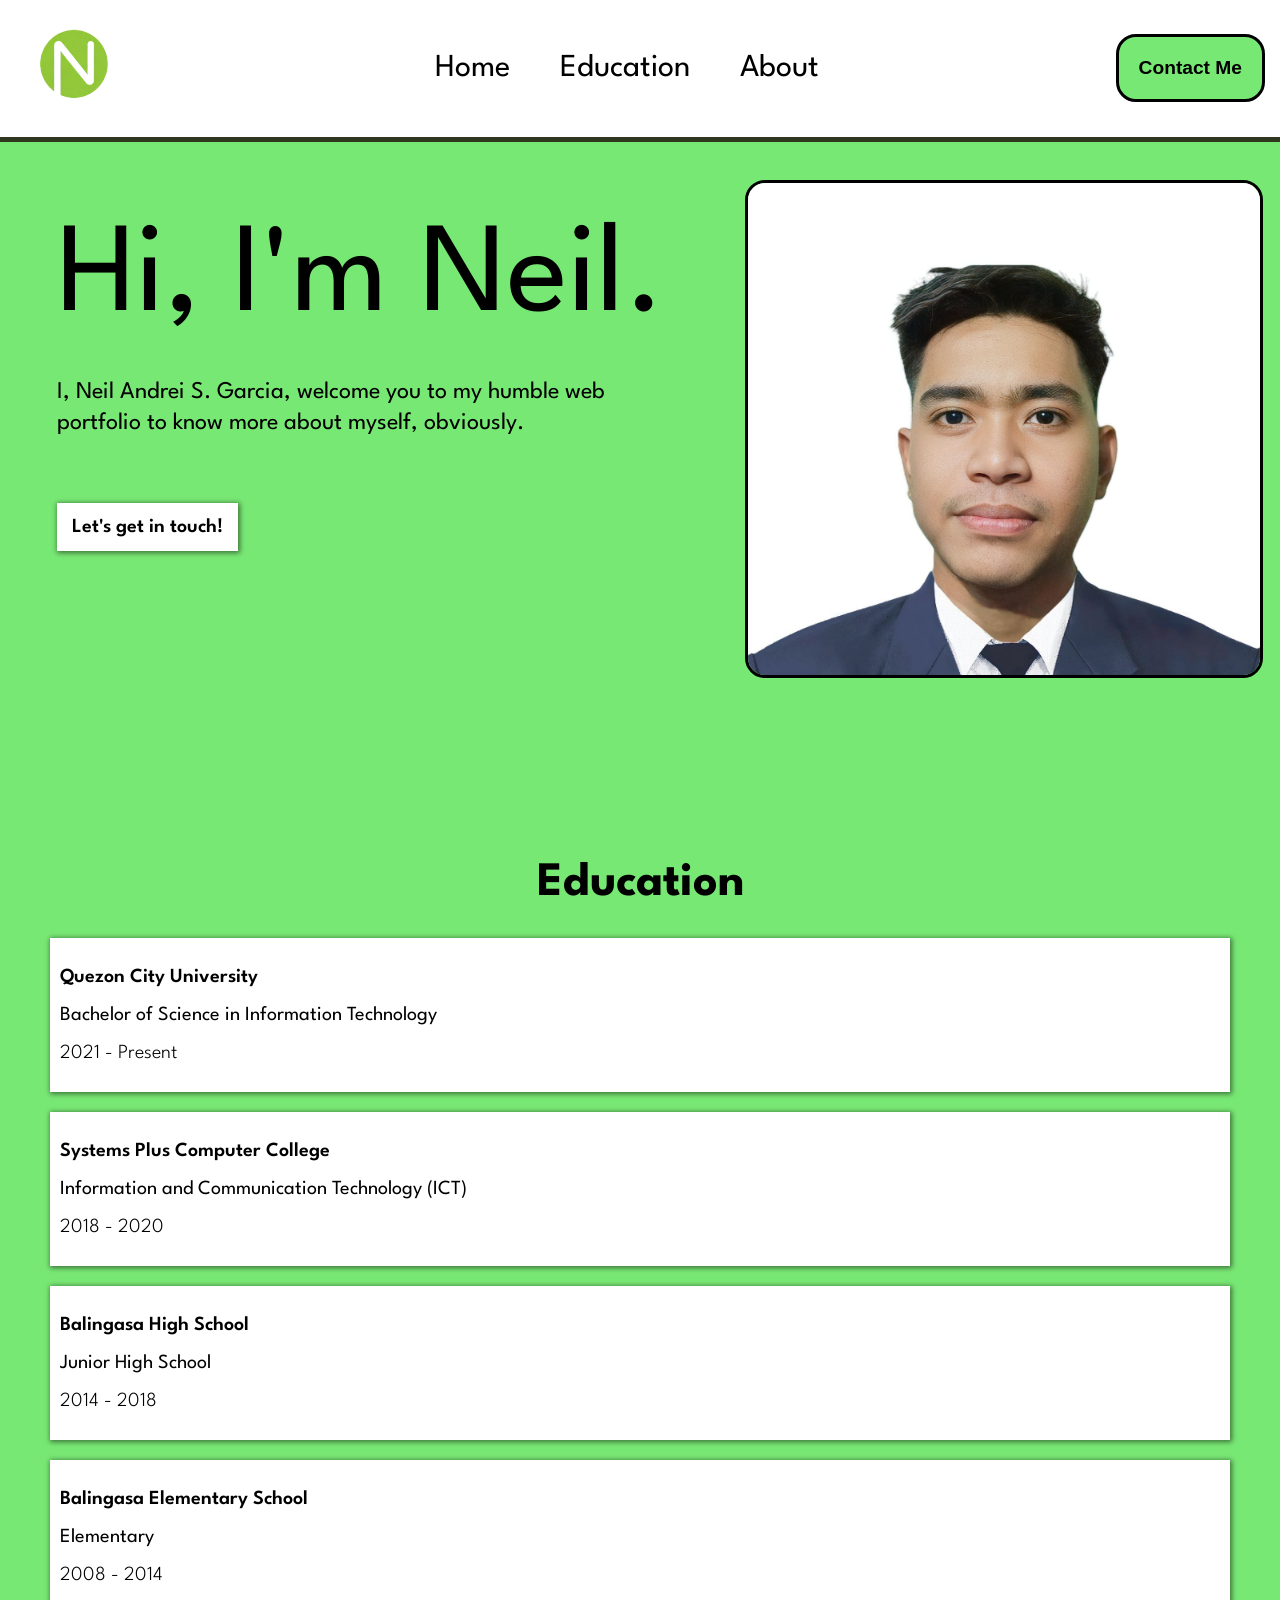
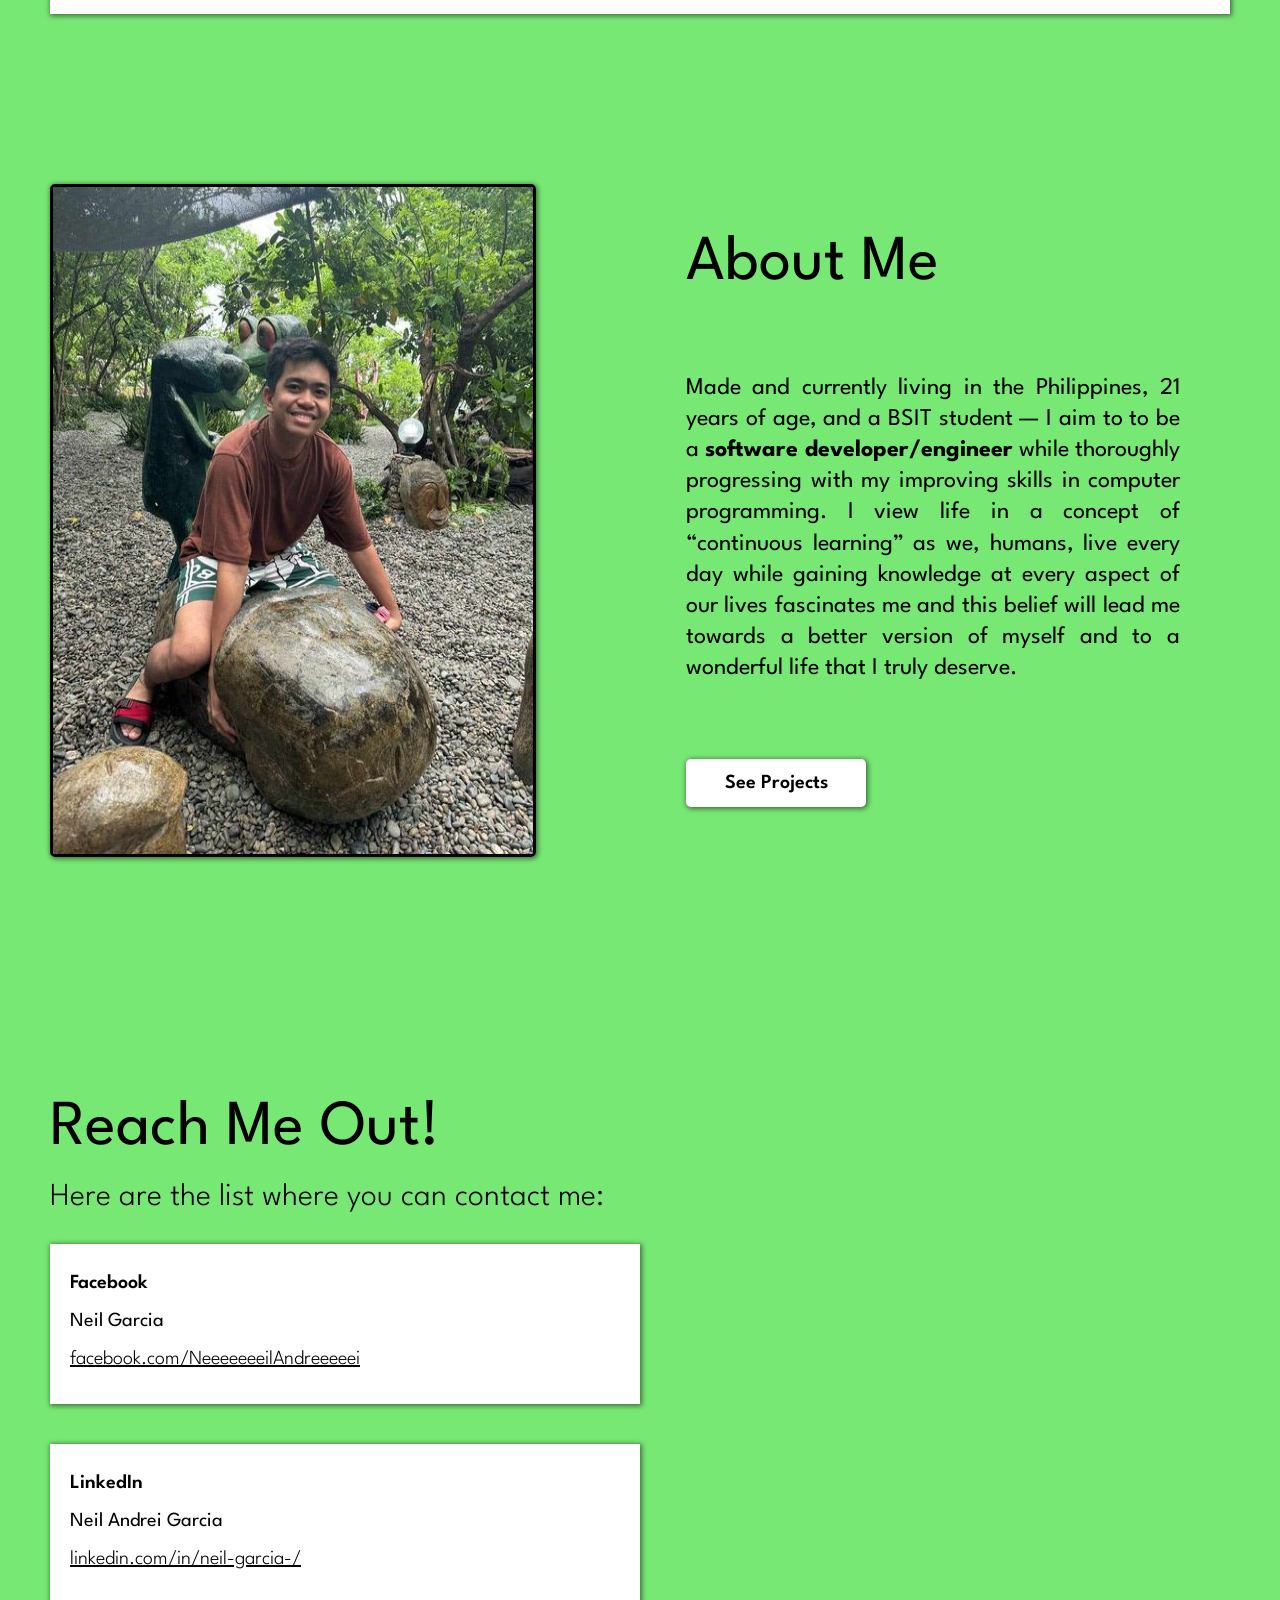
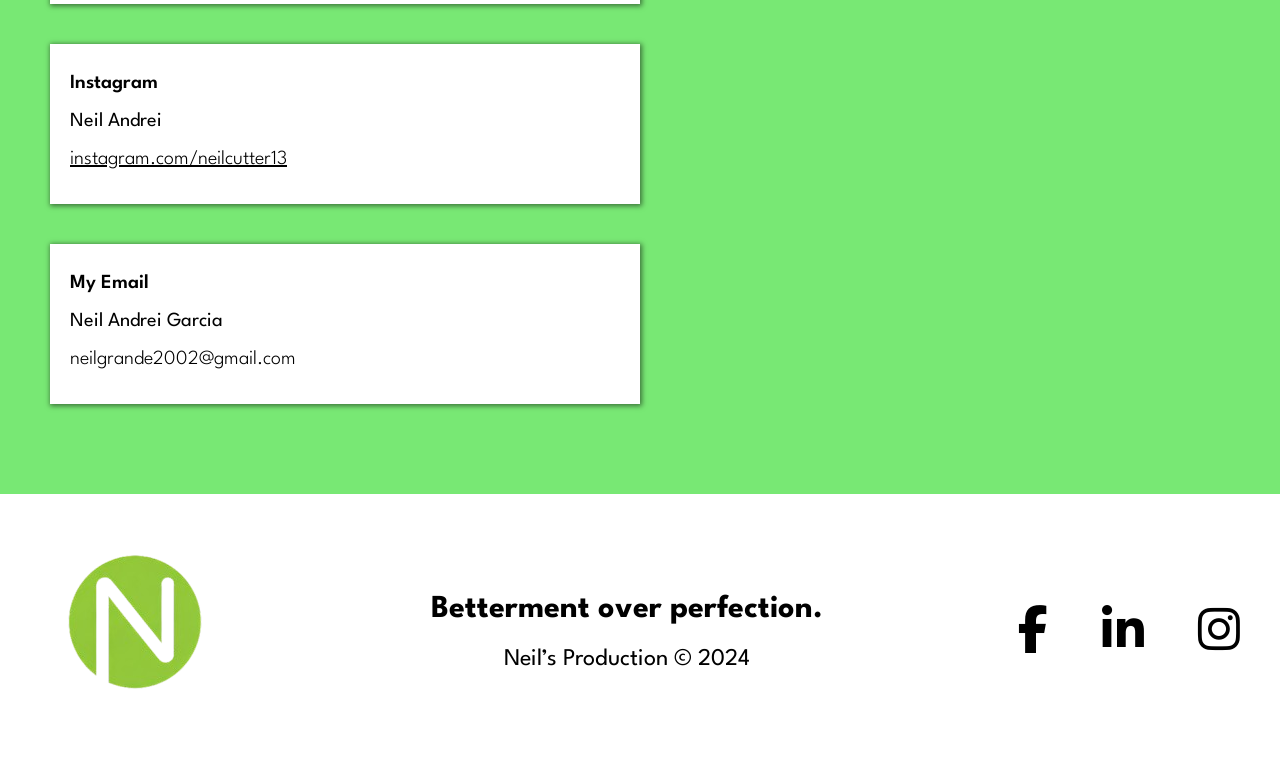
<file: index.html>
<!DOCTYPE html>
<html lang="en">
<head>
    <meta charset="UTF-8">
    <meta name="viewport" content="width=device-width, initial-scale=1.0">
    
    <!-- FONT CONNECTOR -->

    <link rel="preconnect" href="https://fonts.googleapis.com">
    <link rel="preconnect" href="https://fonts.gstatic.com" crossorigin>
    <link href="https://fonts.googleapis.com/css2?family=League+Spartan:wght@100..900&display=swap" rel="stylesheet">

    <!-- ICONS CONNECTOR -->

    <link rel="stylesheet" href="https://cdnjs.cloudflare.com/ajax/libs/font-awesome/6.5.0/css/all.min.css" integrity="sha512-Avb2QiuDEEvB4bZJYdft2mNjVShBftLdPG8FJ0V7irTLQ8Uo0qcPxh4Plq7G5tGm0rU+1SPhVotteLpBERwTkw==" crossorigin="anonymous" referrerpolicy="no-referrer" />

    <link rel="stylesheet" href="style.css">
    
    <link rel="icon" type="x-icon" href="img/brand-icon.png">

    <title>Neil Andrei</title>

</head>

<body>

    <header>
        <nav>
            <div class="logo-container">
                <a href="main.html"><img class="logo" src="img/brand-icon.png" width="128px"></a>
            </div>
    
            <div class="link-container">
                <a class="link" href=index.html">Home</a>
                <a class="link" href="#educ">Education</a>
                <a class="link" href="#about">About</a>
            </div>

            <div class="btncontact-container">
                <a href="#contact"><button class="btn-contact">Contact Me</button></a>
            </div>
        </nav>
    </header>

        <main>
            <div class="hero-section" id="hero">

                <div class="left-side">
                    <h1 class="user-greeting">Hi, I'm Neil.</h1> <br>
                    <p class="subtext">I, Neil Andrei S. Garcia, welcome you to my humble web <br> portfolio to 
                    know more about myself, obviously.</p> <br>
                    <a class="touch-btn" href="msg-form.html" target="_blank">Let's get in touch!</a>
                </div>
                
                <img class="formal-picture" src="img/2X2 PICTURE (UPDATED).jpg" alt="" width="512px">

            </div>

            <div class="education-section" id="educ">
                <h1 class="education-title">Education</h1>
        
                <div class="school-container">
                    <p class="school-title">Quezon City University</p>
                    <p class="course">Bachelor of Science in Information Technology</p>
                    <p class="year">2021 - Present</p>
                </div>
        
                <div class="school-container">
                    <p class="school-title">Systems Plus Computer College</p>
                    <p class="course">Information and Communication Technology (ICT)</p>
                    <p class="year">2018 - 2020</p>
                </div>
                <div class="school-container">
                    <p class="school-title">Balingasa High School</p>
                    <p class="course">Junior High School</p>
                    <p class="year">2014 - 2018</p>
                </div>
                <div class="school-container">
                    <p class="school-title">Balingasa Elementary School</p>
                    <p class="course">Elementary</p>
                    <p class="year">2008 - 2014</p>
                </div>
            </div>

            <div class="about-section" id="about">
        
                <img class="about-image" src="img/tite picture hehe.jpg">
    
                <div class="about-description">
                    <h1 class="about-title">About Me</h1>
                    <p class="about-paragraph">Made and currently living in the Philippines, 21 years of age, and a BSIT student — I aim to to be a <b>software developer/engineer</b> while thoroughly progressing with my improving skills in computer programming. I view life in a concept of “continuous learning” as we, humans, live every day while gaining knowledge at every aspect of our lives fascinates me and this belief will lead me towards a better version of myself and to a wonderful life that I truly deserve.</p>
                    <button class="projects-btn">See Projects</button>
                </div>
    
            </div>

        </main>
    

    
    <div class="contact-section" id="contact">

        <h1 class="contact-title">Reach Me Out!</h1>
        <p class="contact-subtext">Here are the list where you can contact me:</p>

        <div>
            <div class="socmed-container">
                <p class="socmed-title">Facebook</p>
                <p class="contact-name">Neil Garcia</p>
                <a class="contact-link" target="_blank" href="https://www.facebook.com/NeeeeeeeilAndreeeeei">facebook.com/NeeeeeeeilAndreeeeei</a>
            </div>
            <div class="socmed-container">
                <p class="socmed-title">LinkedIn</p>
                <p class="contact-name">Neil Andrei Garcia</p>
                <a class="contact-link" target="_blank" href="https://www.linkedin.com/in/neil-garcia-/">linkedin.com/in/neil-garcia-/</a>
            </div>
            <div class="socmed-container">
                <p class="socmed-title">Instagram</p>
                <p class="contact-name">Neil Andrei</p>
                <a class="contact-link" target="_blank" href="https://www.instagram.com/neilcutter13/">instagram.com/neilcutter13</a>
            </div>
            <div class="socmed-container">
                <p class="socmed-title">My Email</p>
                <p class="contact-name">Neil Andrei Garcia</p>
                <p class="contact-email">neilgrande2002@gmail.com</p>
            </div>
        </div>
        
    </div>

        <footer>
            <div class="logo-container">
                <a href="main.html"><img class="logo" src="img/brand-icon.png"></a>
            </div>
    
            <div class="mid-section">
                <p class="quote">Betterment over perfection.</p>
                <p class="copyright-text">Neil’s Production © 2024</p>
            </div>
    
            <div class="socials-section">
                <a href="https://www.facebook.com/NeeeeeeeilAndreeeeei" target="_blank"><i class="fa-brands fa-facebook-f fa-3x" style="color: #000000;"></i></a>
                <a href="https://www.linkedin.com/in/neil-garcia-/" target="_blank"><i class="fa-brands fa-linkedin-in fa-3x" style="color: #000000;"></i></a>
                <a href="https://www.instagram.com/neilcutter13/" target="_blank"><i class="fa-brands fa-instagram fa-3x" style="color: #000000;"></i></a>
            </div>   
        </footer>

</body>
</html>
</file>
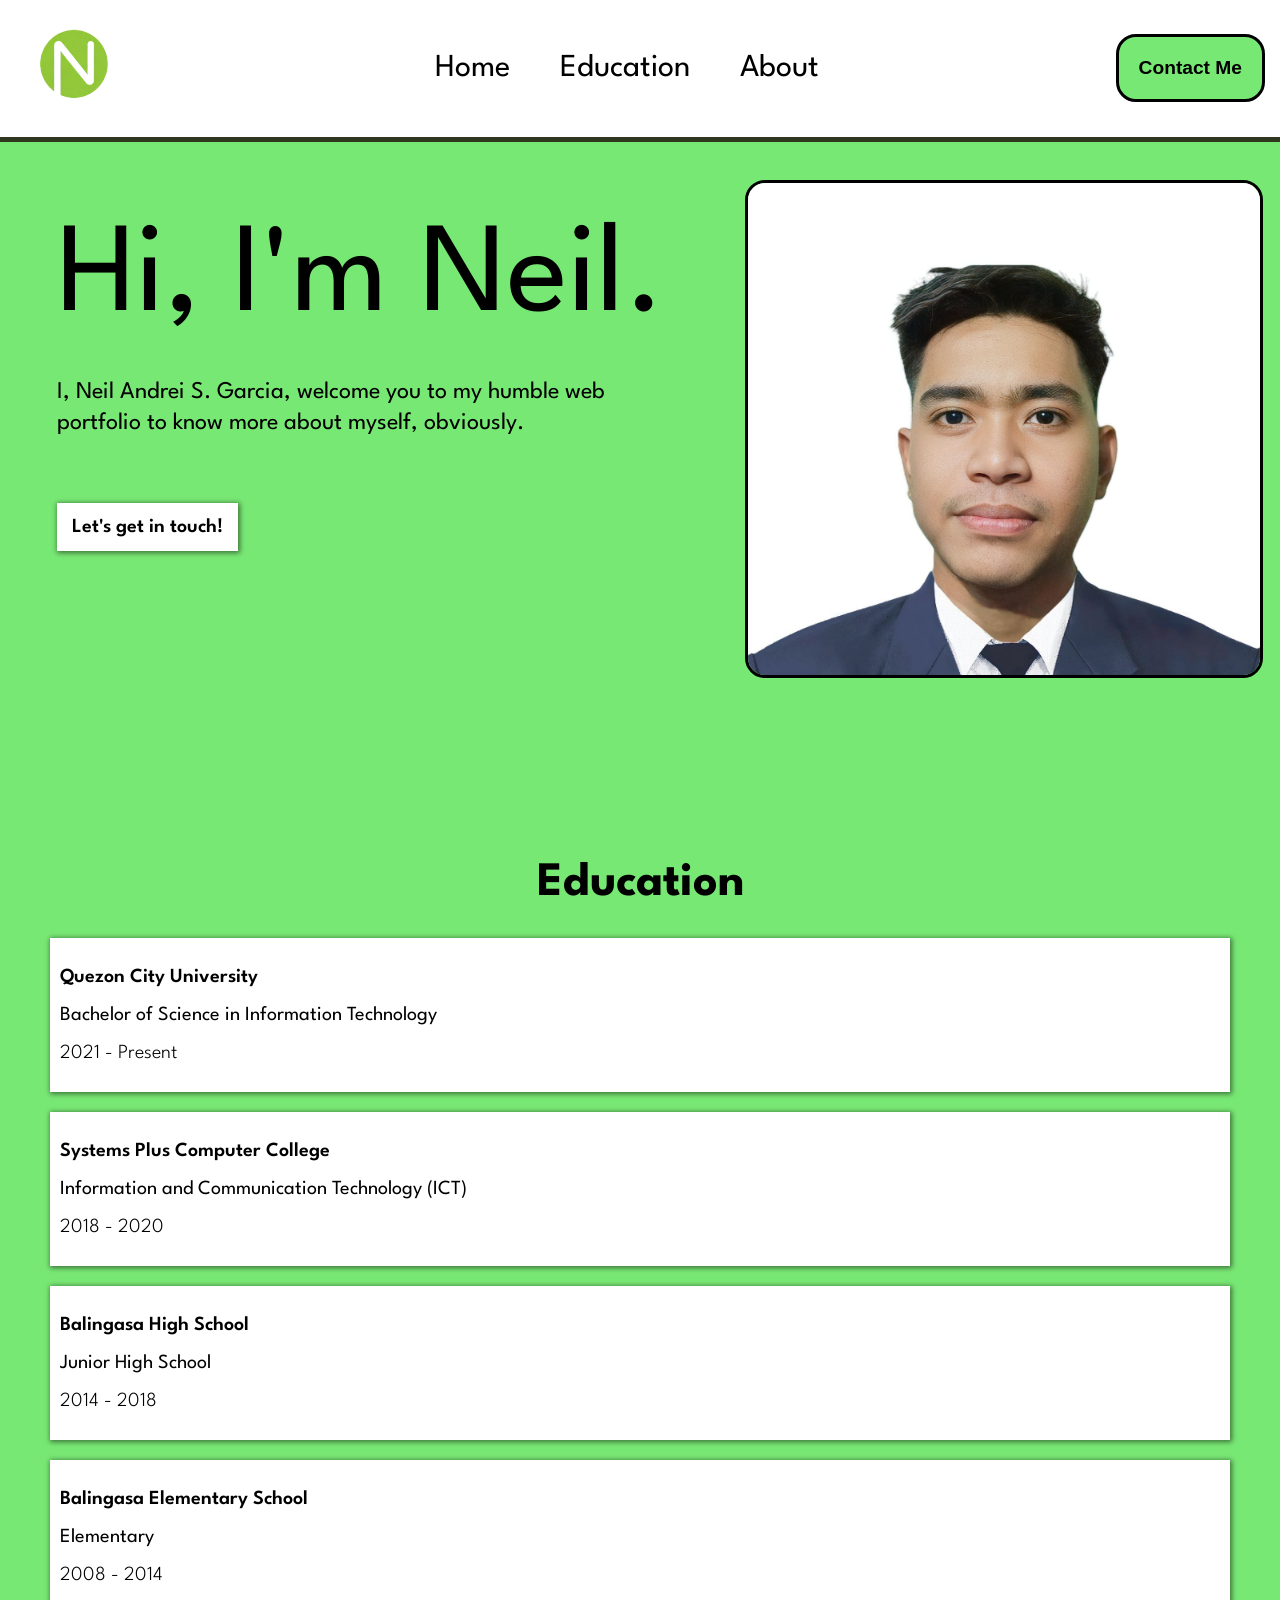
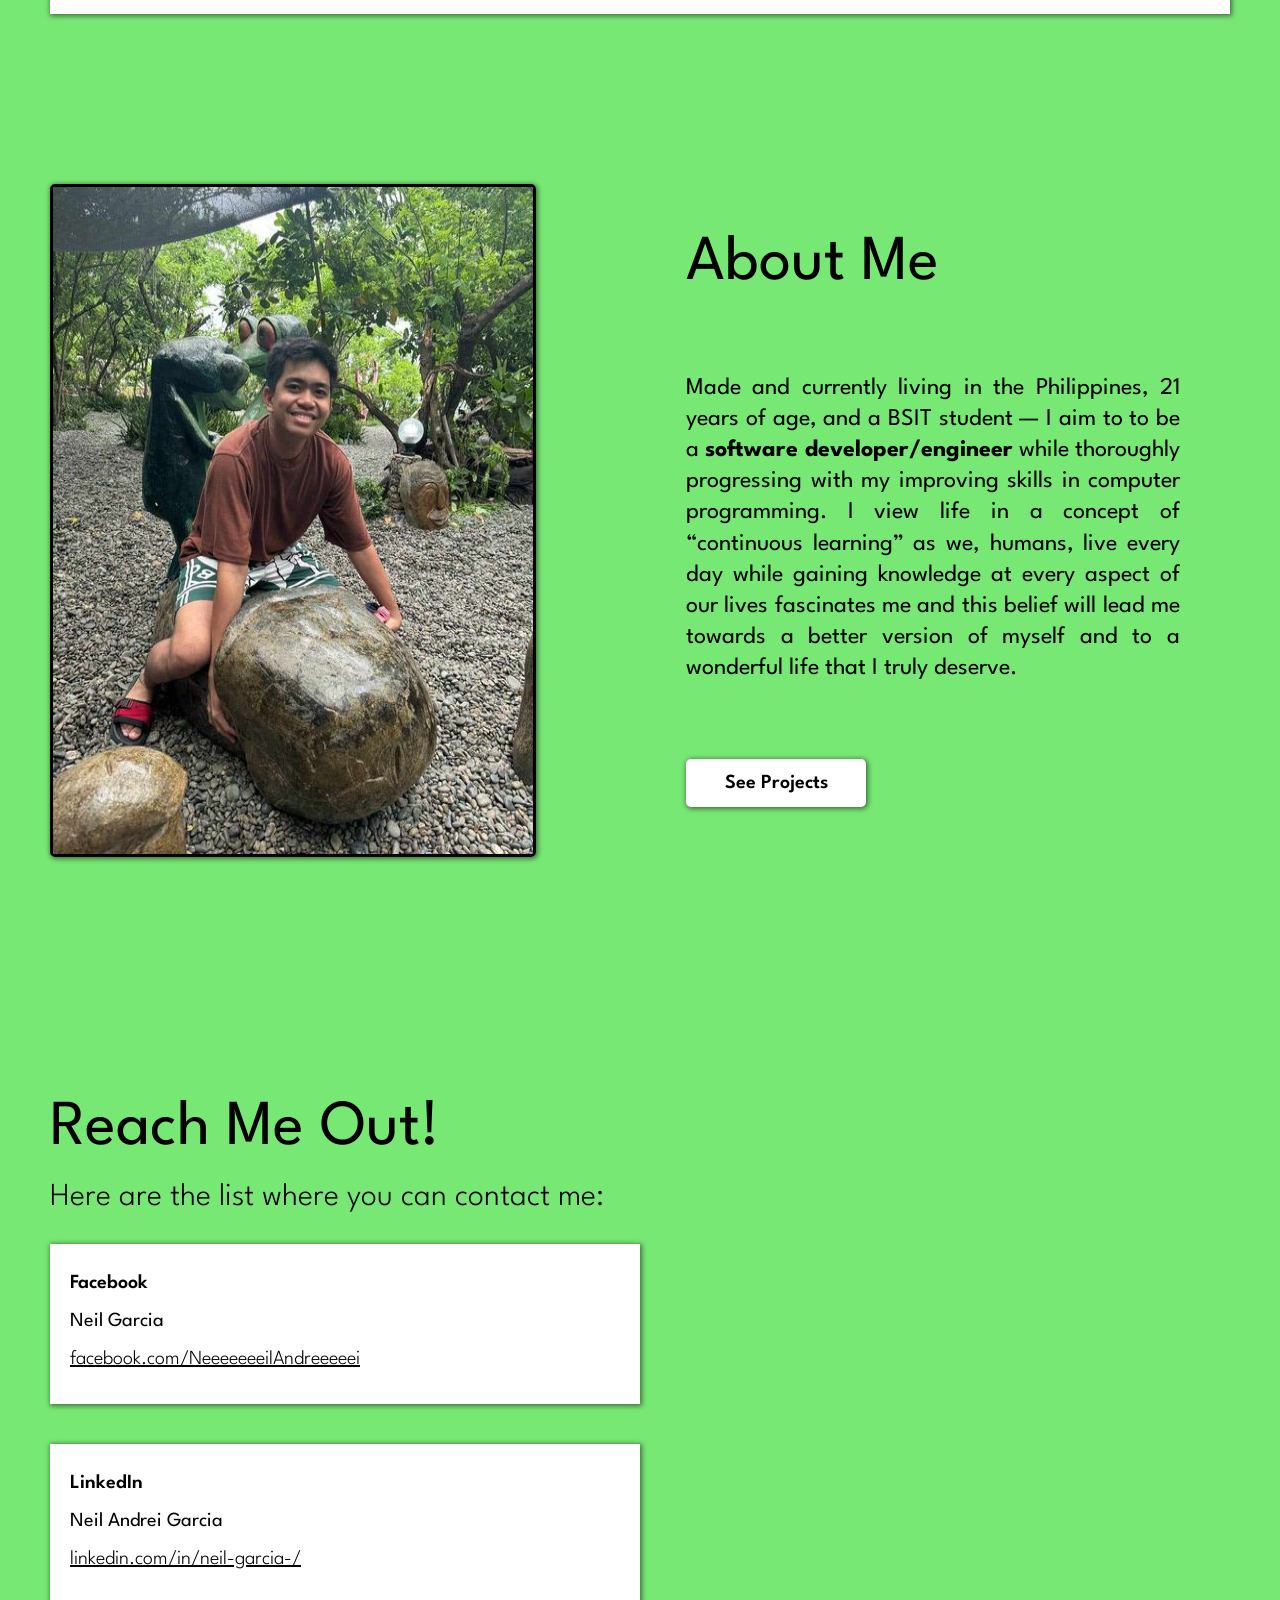
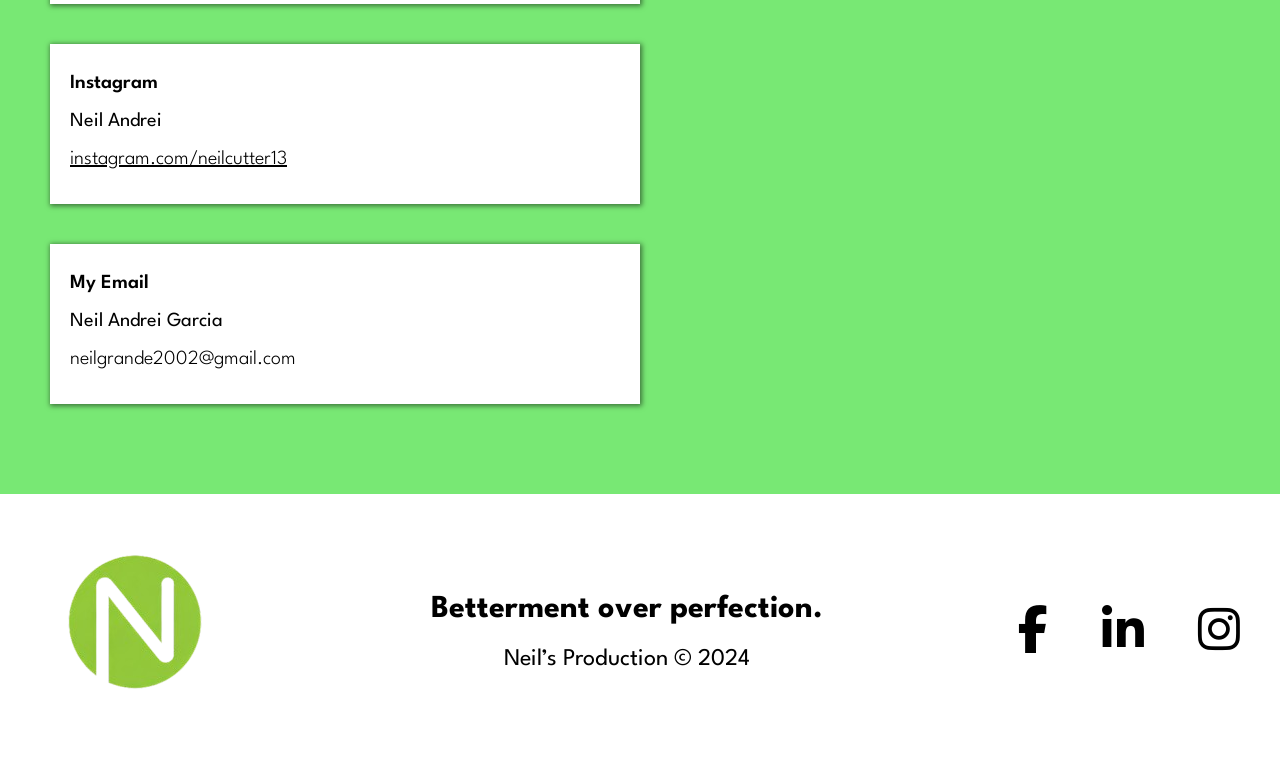
<file: main.html>
<!DOCTYPE html>
<html lang="en">
<head>
    <meta charset="UTF-8">
    <meta name="viewport" content="width=device-width, initial-scale=1.0">
    
    <!-- FONT CONNECTOR -->

    <link rel="preconnect" href="https://fonts.googleapis.com">
    <link rel="preconnect" href="https://fonts.gstatic.com" crossorigin>
    <link href="https://fonts.googleapis.com/css2?family=League+Spartan:wght@100..900&display=swap" rel="stylesheet">

    <!-- ICONS CONNECTOR -->

    <link rel="stylesheet" href="https://cdnjs.cloudflare.com/ajax/libs/font-awesome/6.5.0/css/all.min.css" integrity="sha512-Avb2QiuDEEvB4bZJYdft2mNjVShBftLdPG8FJ0V7irTLQ8Uo0qcPxh4Plq7G5tGm0rU+1SPhVotteLpBERwTkw==" crossorigin="anonymous" referrerpolicy="no-referrer" />

    <link rel="stylesheet" href="style.css">
    
    <link rel="icon" type="x-icon" href="img/brand-icon.png">

    <title>Neil Andrei</title>

</head>

<body>

    <header>
        <nav>
            <div class="logo-container">
                <a href="main.html"><img class="logo" src="img/brand-icon.png" width="128px"></a>
            </div>
    
            <div class="link-container">
                <a class="link" href="main.html">Home</a>
                <a class="link" href="#educ">Education</a>
                <a class="link" href="#about">About</a>
            </div>

            <div class="btncontact-container">
                <a href="#contact"><button class="btn-contact">Contact Me</button></a>
            </div>
        </nav>
    </header>

        <main>
            <div class="hero-section" id="hero">

                <div class="left-side">
                    <h1 class="user-greeting">Hi, I'm Neil.</h1> <br>
                    <p class="subtext">I, Neil Andrei S. Garcia, welcome you to my humble web <br> portfolio to 
                    know more about myself, obviously.</p> <br>
                    <a class="touch-btn" href="msg-form.html" target="_blank">Let's get in touch!</a>
                </div>
                
                <img class="formal-picture" src="img/2X2 PICTURE (UPDATED).jpg" alt="" width="512px">

            </div>

            <div class="education-section" id="educ">
                <h1 class="education-title">Education</h1>
        
                <div class="school-container">
                    <p class="school-title">Quezon City University</p>
                    <p class="course">Bachelor of Science in Information Technology</p>
                    <p class="year">2021 - Present</p>
                </div>
        
                <div class="school-container">
                    <p class="school-title">Systems Plus Computer College</p>
                    <p class="course">Information and Communication Technology (ICT)</p>
                    <p class="year">2018 - 2020</p>
                </div>
                <div class="school-container">
                    <p class="school-title">Balingasa High School</p>
                    <p class="course">Junior High School</p>
                    <p class="year">2014 - 2018</p>
                </div>
                <div class="school-container">
                    <p class="school-title">Balingasa Elementary School</p>
                    <p class="course">Elementary</p>
                    <p class="year">2008 - 2014</p>
                </div>
            </div>

            <div class="about-section" id="about">
        
                <img class="about-image" src="img/tite picture hehe.jpg">
    
                <div class="about-description">
                    <h1 class="about-title">About Me</h1>
                    <p class="about-paragraph">Made and currently living in the Philippines, 21 years of age, and a BSIT student — I aim to to be a <b>software developer/engineer</b> while thoroughly progressing with my improving skills in computer programming. I view life in a concept of “continuous learning” as we, humans, live every day while gaining knowledge at every aspect of our lives fascinates me and this belief will lead me towards a better version of myself and to a wonderful life that I truly deserve.</p>
                    <button class="projects-btn">See Projects</button>
                </div>
    
            </div>

        </main>
    

    
    <div class="contact-section" id="contact">

        <h1 class="contact-title">Reach Me Out!</h1>
        <p class="contact-subtext">Here are the list where you can contact me:</p>

        <div>
            <div class="socmed-container">
                <p class="socmed-title">Facebook</p>
                <p class="contact-name">Neil Garcia</p>
                <a class="contact-link" target="_blank" href="https://www.facebook.com/NeeeeeeeilAndreeeeei">facebook.com/NeeeeeeeilAndreeeeei</a>
            </div>
            <div class="socmed-container">
                <p class="socmed-title">LinkedIn</p>
                <p class="contact-name">Neil Andrei Garcia</p>
                <a class="contact-link" target="_blank" href="https://www.linkedin.com/in/neil-garcia-/">linkedin.com/in/neil-garcia-/</a>
            </div>
            <div class="socmed-container">
                <p class="socmed-title">Instagram</p>
                <p class="contact-name">Neil Andrei</p>
                <a class="contact-link" target="_blank" href="https://www.instagram.com/neilcutter13/">instagram.com/neilcutter13</a>
            </div>
            <div class="socmed-container">
                <p class="socmed-title">My Email</p>
                <p class="contact-name">Neil Andrei Garcia</p>
                <p class="contact-email">neilgrande2002@gmail.com</p>
            </div>
        </div>
        
    </div>

        <footer>
            <div class="logo-container">
                <a href="main.html"><img class="logo" src="img/brand-icon.png"></a>
            </div>
    
            <div class="mid-section">
                <p class="quote">Betterment over perfection.</p>
                <p class="copyright-text">Neil’s Production © 2024</p>
            </div>
    
            <div class="socials-section">
                <a href="https://www.facebook.com/NeeeeeeeilAndreeeeei" target="_blank"><i class="fa-brands fa-facebook-f fa-3x" style="color: #000000;"></i></a>
                <a href="https://www.linkedin.com/in/neil-garcia-/" target="_blank"><i class="fa-brands fa-linkedin-in fa-3x" style="color: #000000;"></i></a>
                <a href="https://www.instagram.com/neilcutter13/" target="_blank"><i class="fa-brands fa-instagram fa-3x" style="color: #000000;"></i></a>
            </div>   
        </footer>

</body>
</html>
</file>
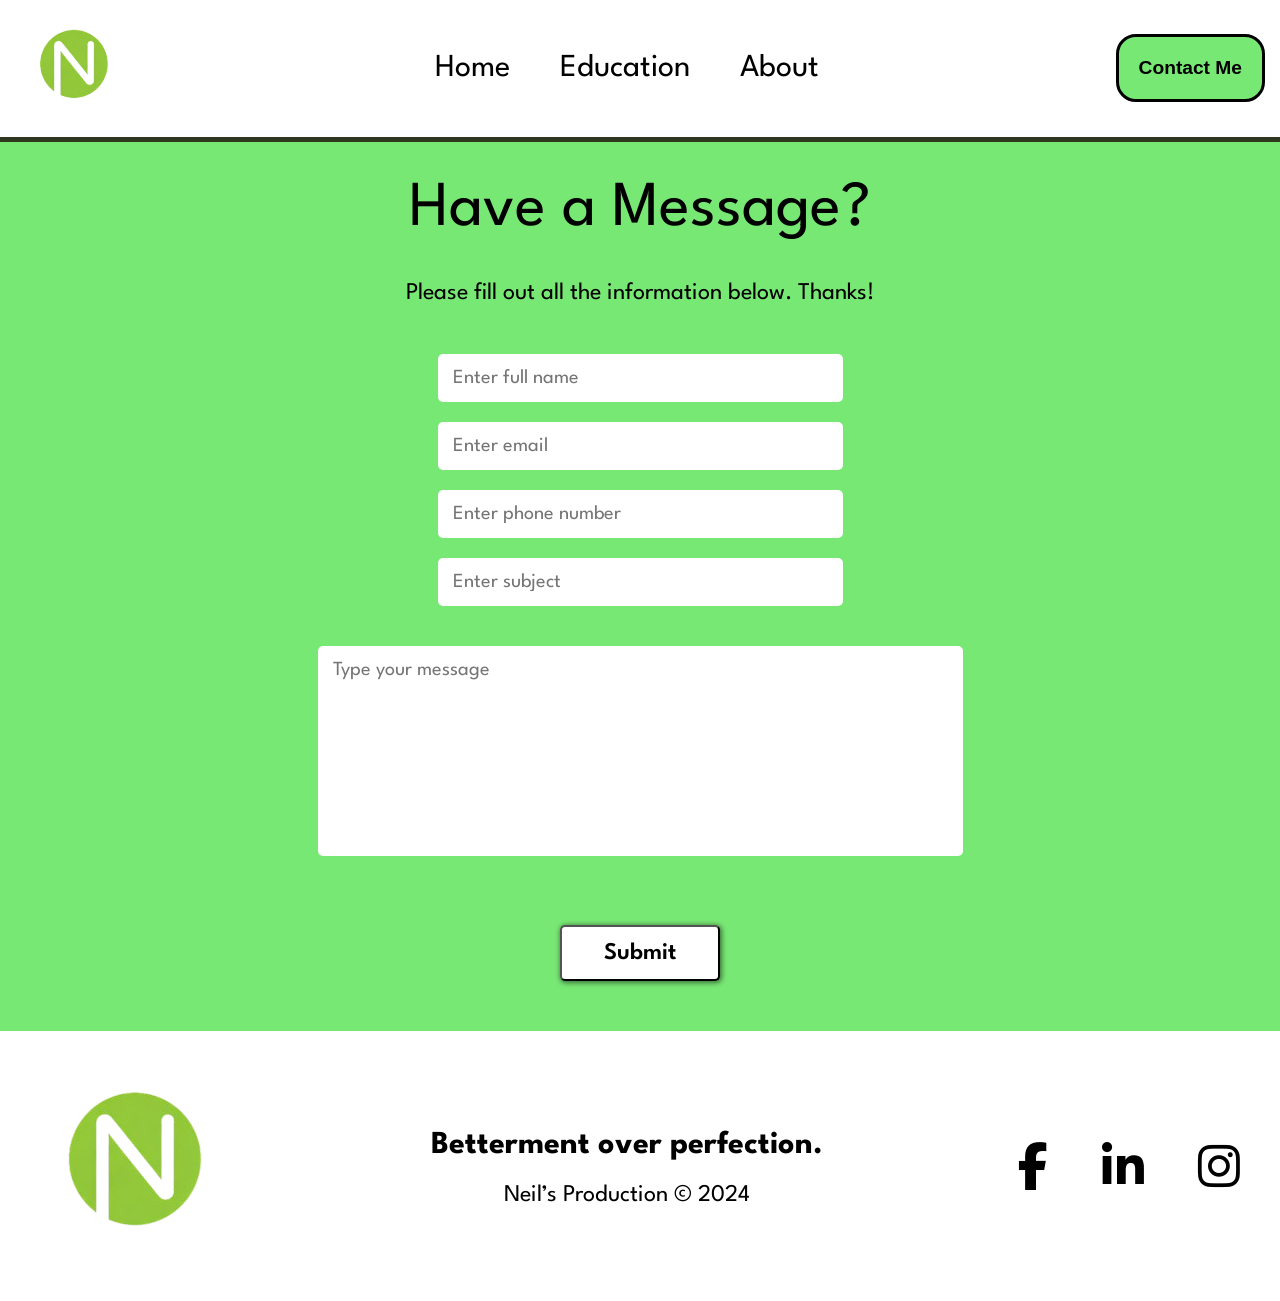
<file: msg-form.html>
<!DOCTYPE html>
<html lang="en">
<head>
    <meta charset="UTF-8">
    <meta name="viewport" content="width=device-width, initial-scale=1.0">

    <!-- FONT CONNECTOR -->

    <link rel="preconnect" href="https://fonts.googleapis.com">
    <link rel="preconnect" href="https://fonts.gstatic.com" crossorigin>
    <link href="https://fonts.googleapis.com/css2?family=League+Spartan:wght@100..900&display=swap" rel="stylesheet">

    <!-- ICONS CONNECTOR -->

    <link rel="stylesheet" href="https://cdnjs.cloudflare.com/ajax/libs/font-awesome/6.5.0/css/all.min.css" integrity="sha512-Avb2QiuDEEvB4bZJYdft2mNjVShBftLdPG8FJ0V7irTLQ8Uo0qcPxh4Plq7G5tGm0rU+1SPhVotteLpBERwTkw==" crossorigin="anonymous" referrerpolicy="no-referrer" />

    <link rel="stylesheet" href="style.css">
    
    <link rel="icon" type="x-icon" href="img/brand-icon.png">

    <title>Message Form</title>

</head>
<body>
    
    <header>
        <nav>
            <div class="logo-container">
                <a href="main.html"><img class="logo" src="img/brand-icon.png" width="128px"></a>
            </div>
    
            <div class="link-container">
                <a class="link" href="main.html">Home</a>
                <a class="link" href="#educ">Education</a>
                <a class="link" href="#about">About</a>
            </div>

            <div class="btncontact-container">
                <a href="#contact"><button class="btn-contact">Contact Me</button></a>
            </div>
        </nav>
    </header>
    
    <div class="opening-text">
        <h1 class="heading">Have a Message?</h1>
        <p class="msg-subtext">Please fill out all the information below. Thanks!</p>
    </div>

    <form>

        <div class="form-container">

            

            <input class="textbox" type="text" required placeholder="Enter full name">  
            <input class="textbox" type="text" required placeholder="Enter email">
            <input class="textbox" type="text" required placeholder="Enter phone number">
            <input class="textbox" type="text" required placeholder="Enter subject">

            <div class="textarea-container">
                <textarea name="" id="" cols="60" rows="10" placeholder="Type your message"></textarea>
            </div>
            
            <br>

            <button class="btn-submit">Submit</button>

        </div>

    </form>
    
    <footer>
            <div class="logo-container">
                <img class="logo" src="img/brand-icon.png">
            </div>
    
            <div class="mid-section">
                <p class="quote">Betterment over perfection.</p>
                <p class="copyright-text">Neil’s Production © 2024</p>
            </div>
    
            <div class="socials-section">
                <a href="https://www.facebook.com/NeeeeeeeilAndreeeeei" target="_blank"><i class="fa-brands fa-facebook-f fa-3x" style="color: #000000;"></i></a>
                <a href="https://www.linkedin.com/in/neil-garcia-/" target="_blank"><i class="fa-brands fa-linkedin-in fa-3x" style="color: #000000;"></i></a>
                <a href="https://www.instagram.com/neilcutter13/" target="_blank"><i class="fa-brands fa-instagram fa-3x" style="color: #000000;"></i></a>
            </div>   
        </footer>

</body>
</html>
</file>
<file: style.css>
/*********** MAIN PAGE **********/

html, body{
    margin: 0;
    padding: 0;
    text-decoration: none;
    scroll-behavior: smooth;
    background-color: #78E874;
    font-family: "League Spartan";
}

header{
    width: 100%;
    position: fixed;
    top: 0;
    background-color: #fff;
    padding: 10px;
    box-shadow: -2px 5px rgba(29, 10, 10, 0.8);
}

nav{
    display: flex;
    justify-content: space-between;
}


.link-container{
    display: flex;
    align-items: center;
}

.link{
    color: black;
    font-size: xx-large;
    margin: 0px 25px;
    text-decoration: none;
    transition: 0.5s;
}

.link:hover {
    text-shadow: 3px 3px 2px rgba(0, 0, 0, 0.2);
    transition: 0.5s;
}

.btncontact-container{
  display: flex;
  justify-content: center;
  align-items: center;
  margin-right: 25px;
}

.btn-contact{
    background-color: #78E874;
    color: black;
    font-size: larger;
    font-weight: 600;
    text-decoration: none;
    padding: 20px 20px;
    border: 3px solid #000;
    border-radius: 20px;
    cursor: pointer;
}

/*************************************************************************************/

.hero-section{
    display: flex;
    justify-content: center;
    margin-top: 180px;
}

.left-side{
    padding: 40px;
    margin-right: 40px;
}

.user-greeting{
    font-size: 128px;
    font-weight: 400;
    margin: 0;
}

.subtext{
    font-size: 24px;
    display: inline-block;
    line-height: 130%;
}

.touch-btn{
    display: inline-block;
    background-color: #fff;
    padding: 15px;
    text-decoration: none;
    color: black;
    margin: 40px 0px;
    font-size: 20px;
    font-weight: 600;
    box-shadow: 1px 1px 5px 1px rgba(0,0,0,0.5);
    transition: 0.5s;
}

.touch-btn:hover{
    box-shadow: 3px 3px 5px 0px rgba(0,0,0,0.75);
    transition: 0.5s;
}

.formal-picture{
    float: right;
    display: block;
    border: 3px solid black;
    border-radius: 20px;
}


/*************************************************************************************/


.education-title{
    font-size: 3rem;
    text-align: center;
    
}

.education-section{
    margin-top: 100px;
    padding: 50px;
}

.school-title{
    font-size: 20px;
    font-weight: 600;
}

.course{
    font-size: 20px;
    font-weight: 400;
}

.year{
    font-size: 20px;
    font-weight: 300;
}

.school-container{
    background-color: #fff;
    padding: 10px;
    box-shadow: 1px 1px 5px 1px rgba(0,0,0,0.5);
    margin-bottom: 20px;
}


/*************************************************************************************/


.about-section{
    display: flex;
    justify-content: center;
    padding: 50px;
    margin-top: 50px;
}

.about-image{
    border: 3px solid black;
    border-radius: 5px;
    box-shadow: 1px 1px 5px 1px rgba(0,0,0,0.5);
    margin-right: 100px;
}

.about-description{
    width: 525px;
    padding: 50px;
}

.about-title{
    margin-top: 0;
    font-size: 64px;
    font-weight: 400;
}

.about-paragraph{
    font-size: 24px;
    line-height: 130%;
    text-align: justify;
    margin-top: 80px;
}

.projects-btn{
    margin-top: 50px;
    width: 180px;
    text-decoration: none;
    border: none;
    border-radius: 5px;
    color: black;
    padding: 15px;
    font-size: 20px;
    font-weight: 600;
    font-family: "League Spartan";
    background-color: white;
    box-shadow: 1px 1px 5px 1px rgba(0,0,0,0.5);
    transition: 0.5s;
}

.projects-btn:hover{
    cursor: pointer;
    box-shadow: 3px 3px 5px 0px rgba(0,0,0,0.75);
    transition: 0.5s;
}


/*************************************************************************************/


.contact-section{
    margin-top: 100px;
    padding: 50px;
}

.contact-title{
    font-weight: 400;
    font-size: 64px;
    margin-bottom: 25px;
}

.contact-subtext{
    font-size: 32px;
    font-weight: 300;
    margin-top: 0;
}

.socmed-container{
    background-color: #fff;
    padding: 20px;
    box-shadow: 1px 1px 5px 1px rgba(0,0,0,0.5);
    margin-bottom: 40px;
    margin-right: 100px;
    width: 550px;
    height: 120px;
    display: inline-block;
}

.socmed-title{
    margin-top: 10px;
    font-size: 20px;
    font-weight: 600;
}

.contact-name{
    font-size: 20px;
    font-weight: 400;
}

.contact-link{
    font-size: 20px;
    font-weight: 300;
    color: black;
    text-decoration: underline;
}

.contact-email{
    font-size: 20px;
    font-weight: 300;
    color: black;
}


/*************************************************************************************/

footer{
    width: 100%;
    height: 250px;
    background-color: #fff;
    padding: 10px;

    position: relative;
    bottom: 0;
    display: flex;
    justify-content: space-between;
    align-items: center;
}

.mid-section{
    display: flex;
    flex-direction: column;
    align-items: center;

    padding-top: 30px;
}

.quote{
    margin: 0;
    font-weight: 700;
    font-size: 2rem;
}

.copyright-text{
    font-size: 1.5rem;
}

.socials-section{
    margin-right: 25px;
}

.fa-brands{
    margin: 0px 25px;
}

/********** MESSAGE FORM **********/

.opening-text{
    margin-top: 180px;
    text-align: center;
}

.heading{
    font-size: 64px;
    font-weight: 400;
}

.msg-subtext{
    font-size: 24px;
    font-weight: 400;
}

.form-container{
    display: flex;
    flex-direction: column;
    justify-content: center;
    align-items: center;

    margin-top: 50px;
}

.textbox{  
    width: 375px;
    font-family: "League Spartan";
    font-size: 20px;
    padding: 15px;
    border: none;
    border-radius: 5px;
    margin-bottom: 20px;
}

textarea{
    font-family: "League Spartan";
    font-size: 20px;
    padding: 15px;
    margin-top: 20px;
    resize: none;
    border: none;
    border-radius: 5px;
}


.btn-submit{
    width: 160px;
    margin: 50px 0px;
    font-family: 'League Spartan';
    font-size: 24px;
    font-weight: 600;
    border-radius: 5px;
    background-color: #fff;
    text-decoration: none;
    color: black;
    padding: 15px;
    box-shadow: 1px 1px 5px 1px rgba(0,0,0,0.5);
    cursor: pointer;
    transition: 0.5s;
}

.btn-submit:hover{
    box-shadow: 3px 3px 5px 0px rgba(0,0,0,0.75);
    transition: 0.5s;
}
</file>
